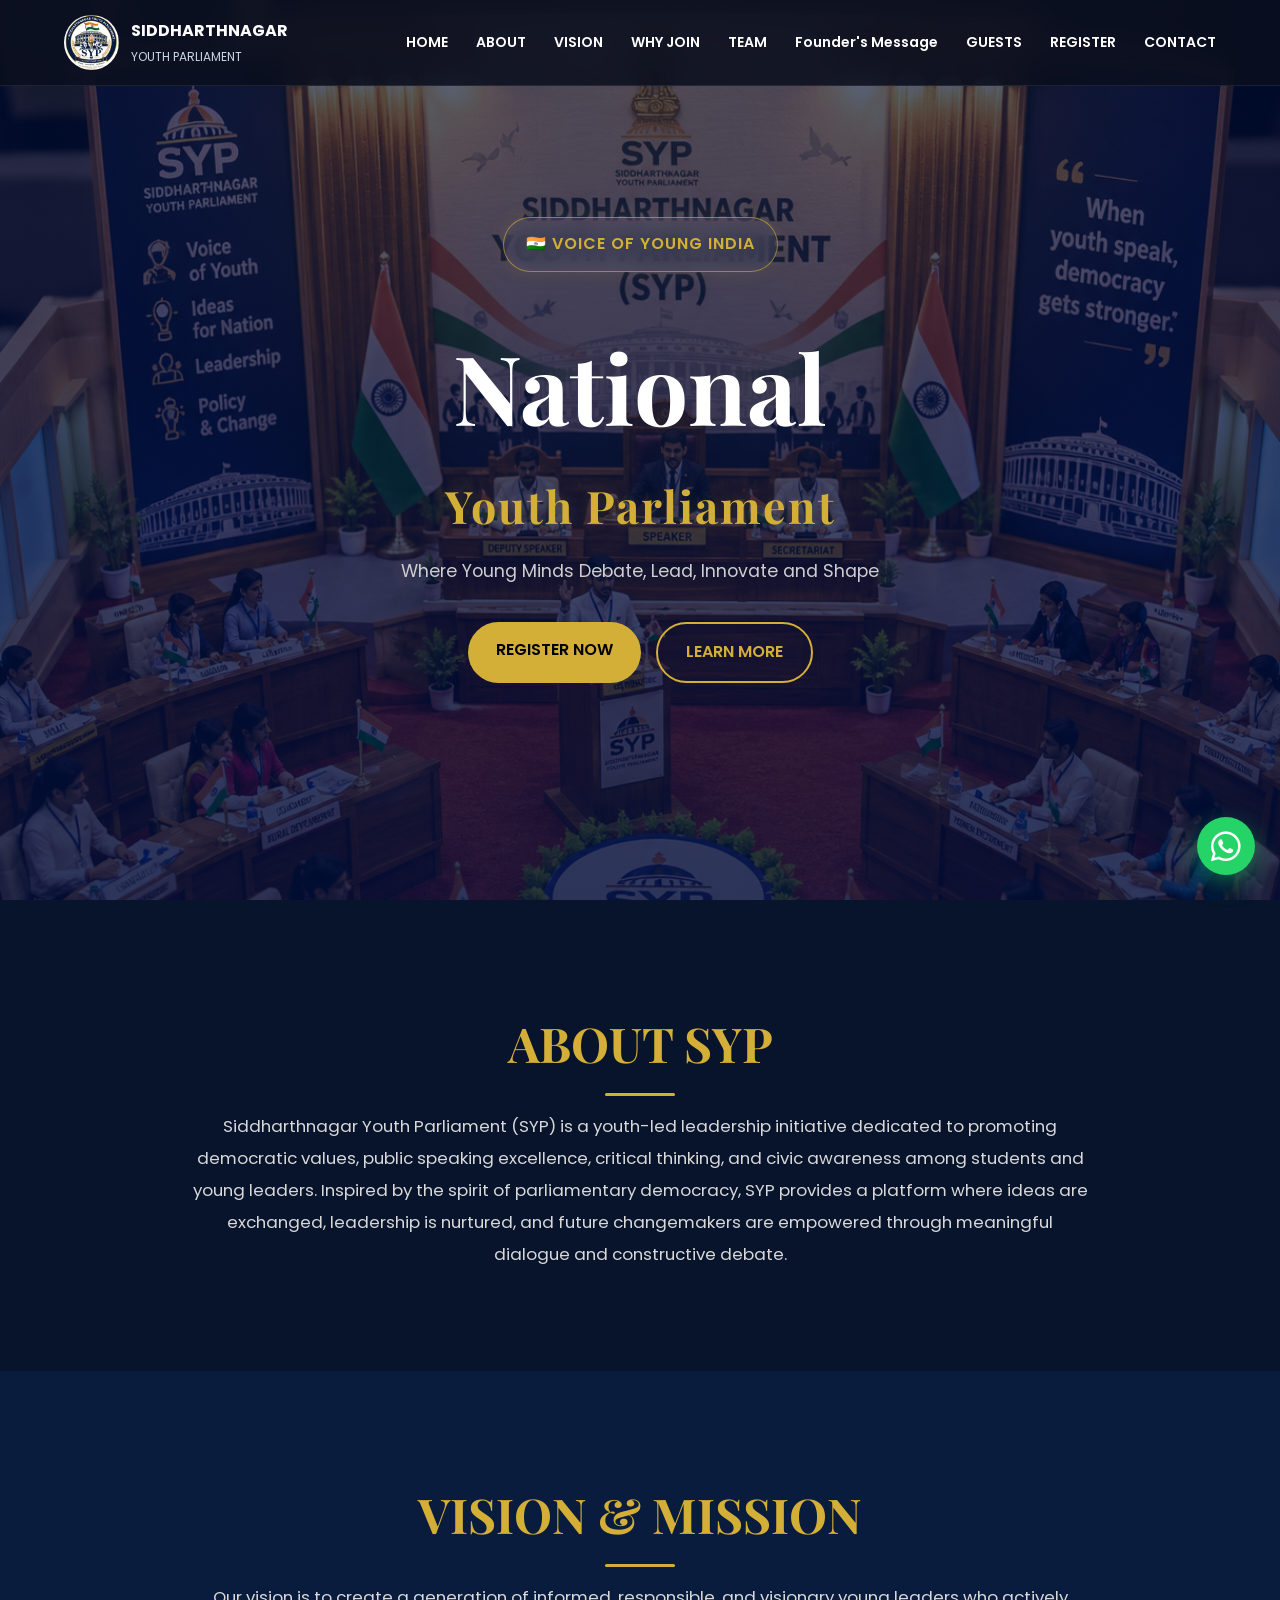
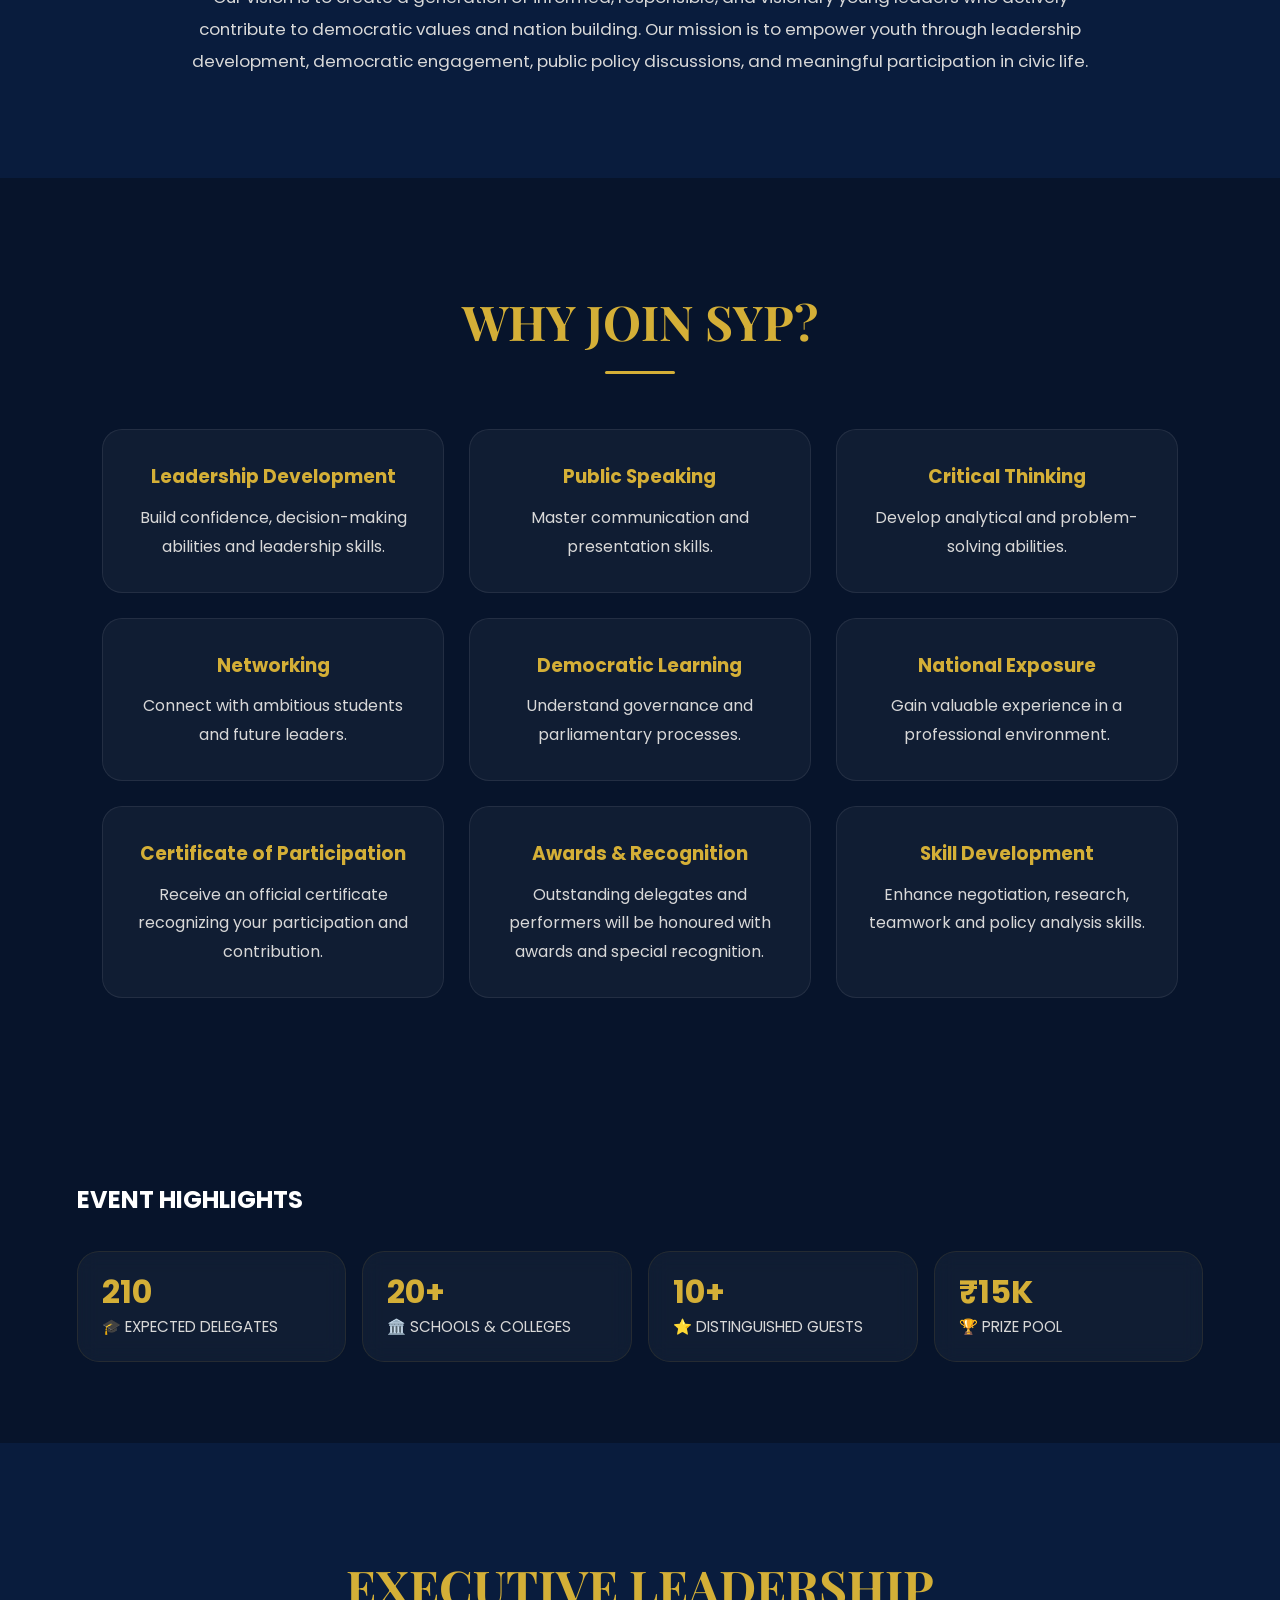
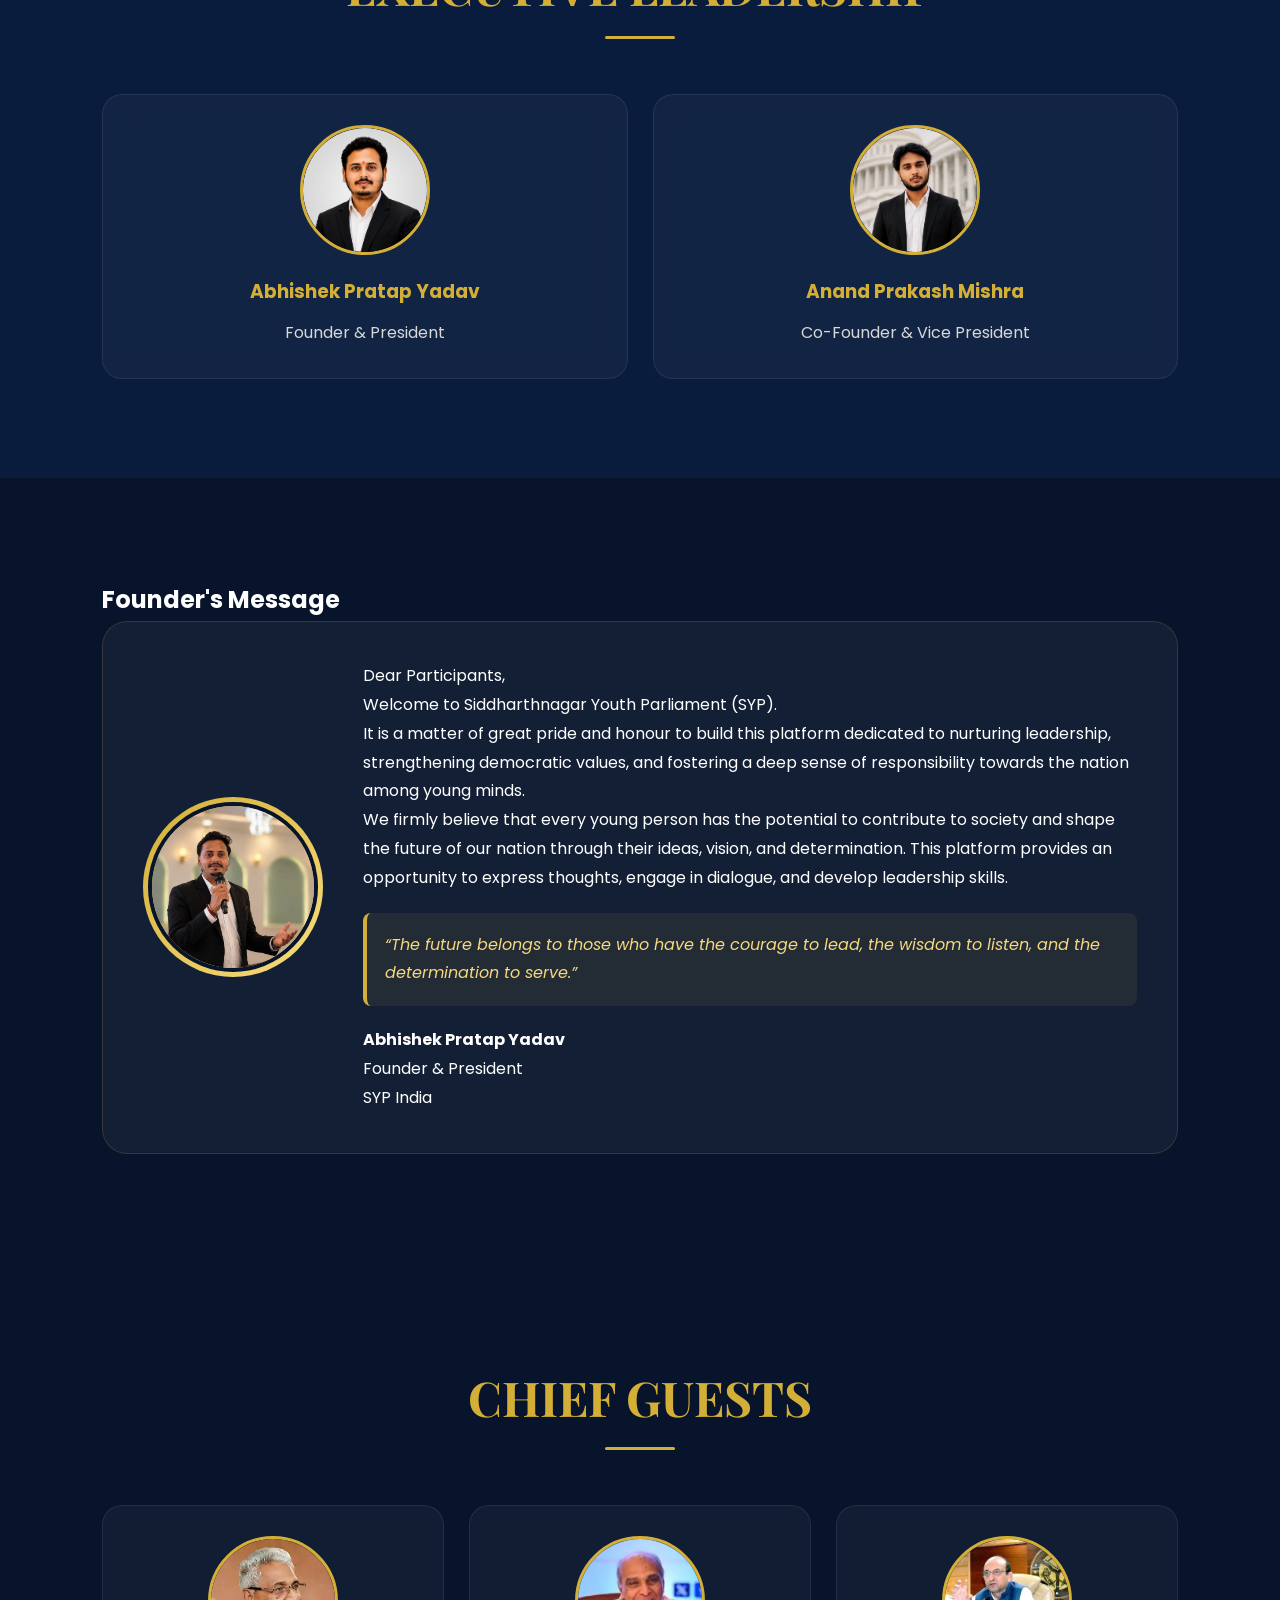
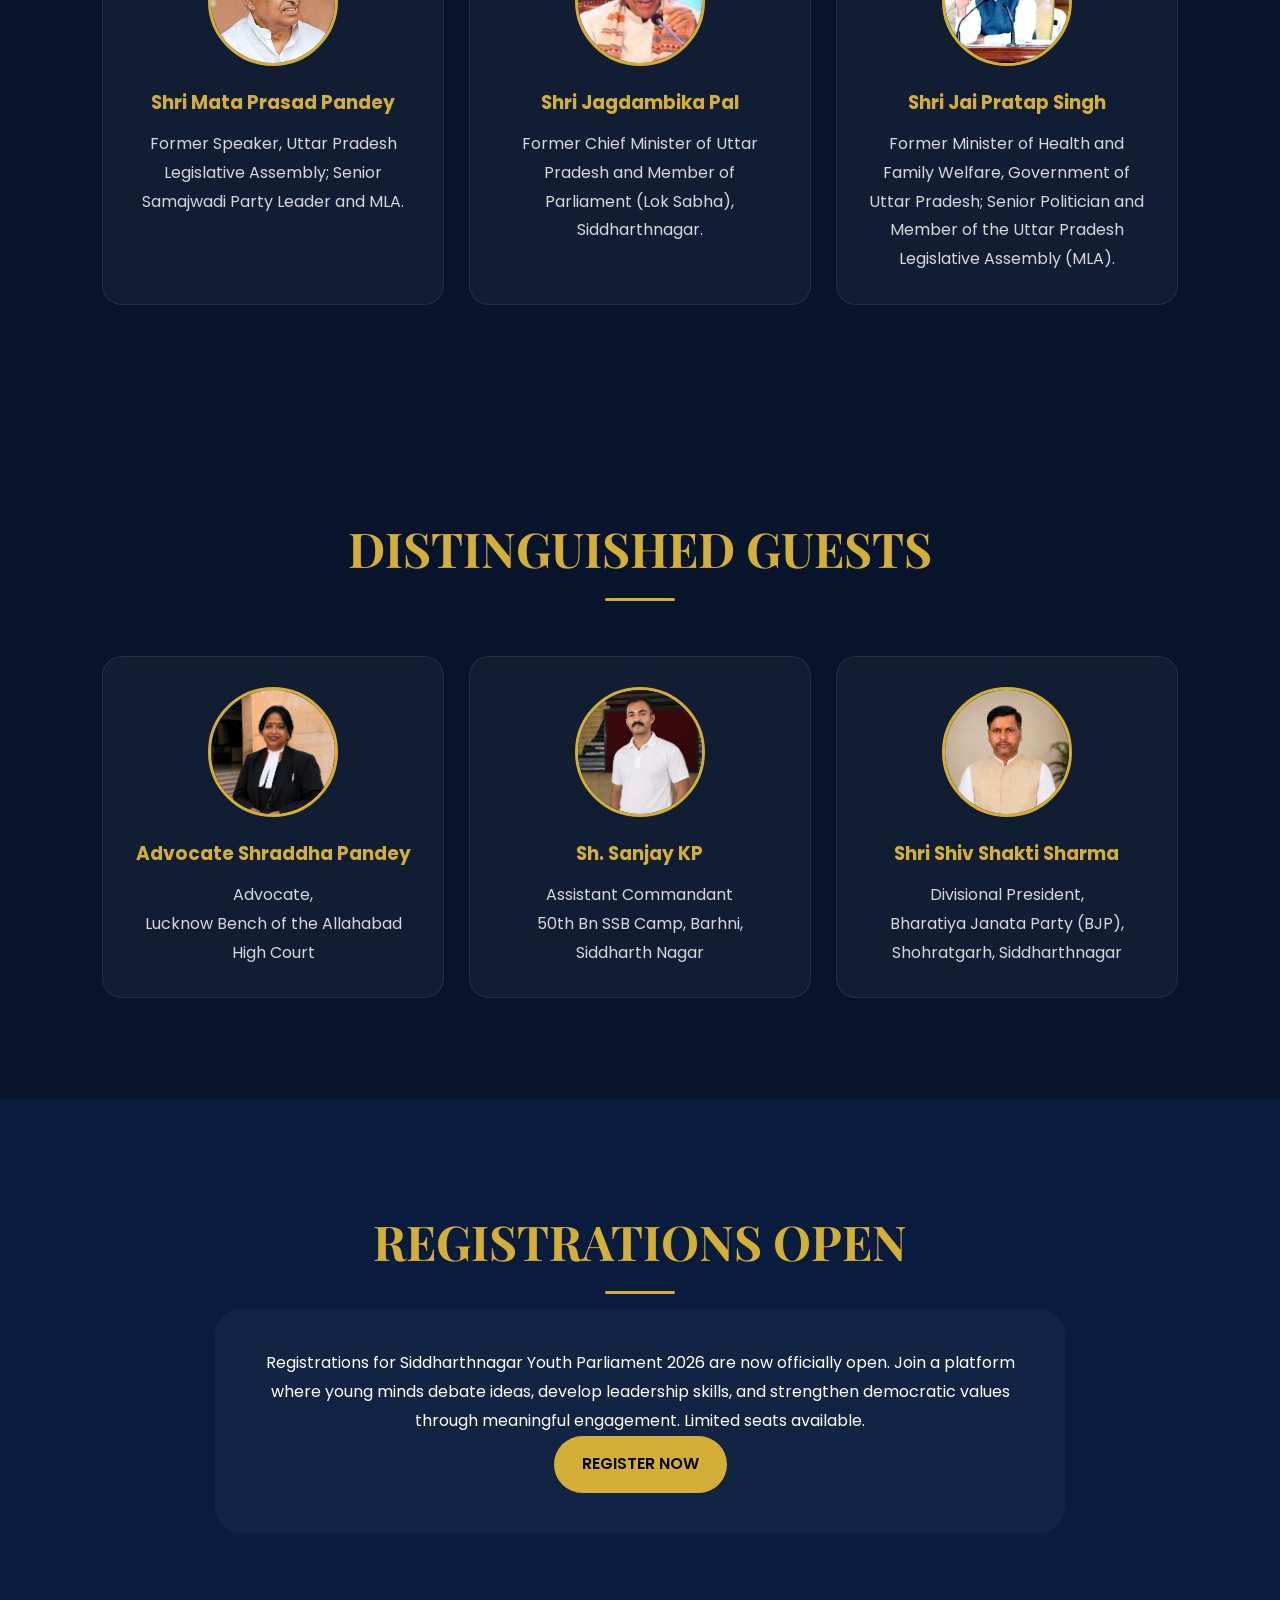
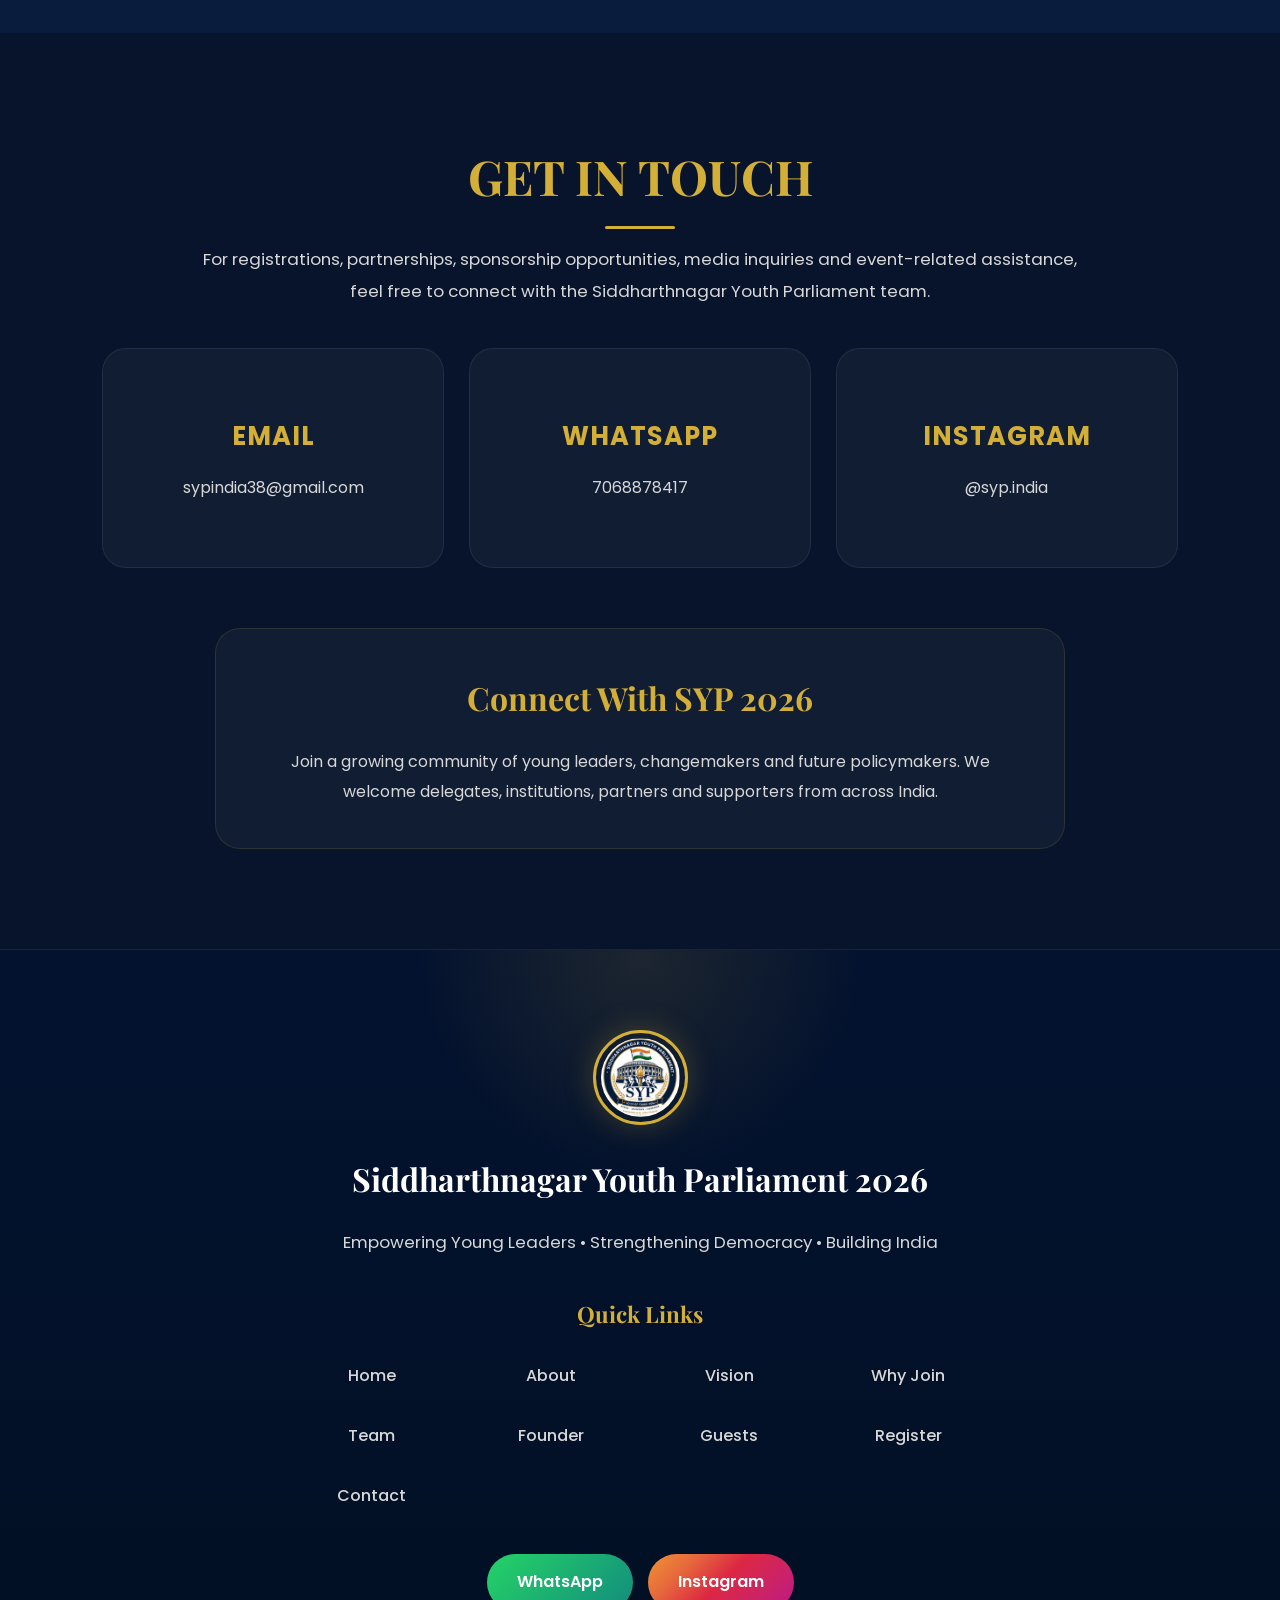
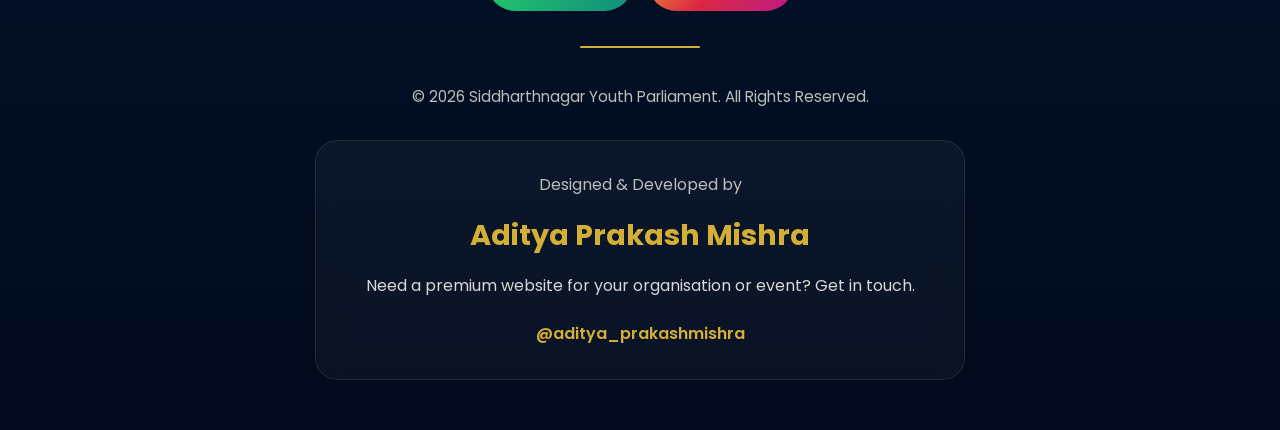
<file: index.html>
<!DOCTYPE html>
<html lang="en">
<head>
<meta charset="UTF-8">
<meta name="viewport" content="width=device-width, initial-scale=1.0">
<meta name="description" content="Siddharthnagar Youth Parliament 2026 is a youth leadership initiative promoting democracy, public speaking, and leadership skills. Register now and become a future leader of India.">
<meta property="og:title" content="Siddharthnagar Youth Parliament 2026">
<meta property="og:description" content="Join India's youth leadership movement. Register now for SYP 2026.">
<meta property="og:image" content="logo.jpg">
<meta property="og:type" content="website">
  <link rel="icon" href="logo.jpg">

  
<title>SYPINDIA| Official Youth Leadership Event</title>

<link rel="preconnect" href="https://fonts.googleapis.com">
<link rel="preconnect" href="https://fonts.gstatic.com" crossorigin>

<link href="https://fonts.googleapis.com/css2?family=Playfair+Display:wght@600;700;800&family=Poppins:wght@300;400;500;600;700&display=swap" rel="stylesheet">

<link rel="stylesheet" href="style.css">
  <link rel="stylesheet"
href="https://cdnjs.cloudflare.com/ajax/libs/font-awesome/6.5.2/css/all.min.css">
</head>

<body>

<!-- HEADER -->

<header class="header">

<div class="logo-box">
<img src="logo.jpg" alt="SYP Logo">

<div>
<h3>SIDDHARTHNAGAR</h3>
<p>YOUTH PARLIAMENT</p>
</div>
</div>

<div class="menu-toggle" id="menuToggle">
<span></span>
<span></span>
<span></span>
</div>

<nav id="nav">

<a href="#home">HOME</a>
<a href="#about">ABOUT</a>
<a href="#vision">VISION</a>
<a href="#why">WHY JOIN</a>
<a href="#leadership">TEAM</a>
<a href="#founder">Founder's Message</a>
<a href="#guests">GUESTS</a>
<a href="#register">REGISTER</a>
<a href="#contact">CONTACT</a>

</nav>

</header>

<!-- HERO -->

<section class="hero" id="home">

<div class="hero-overlay"></div>

<div class="hero-content">

<div class="hero-badge">
🇮🇳 VOICE OF YOUNG INDIA
</div>

<h1>National</h1>
<h2>Youth Parliament</h2>

<p id="typewriter"></p>

<div class="hero-buttons">

<a href="https://forms.gle/VHrJnmLzRanoXDtr7"
target="_blank"
class="btn primary">
REGISTER NOW
</a>

<a href="#about"
class="btn secondary">
LEARN MORE
</a>

</div>

</div>

</section>

<!-- ABOUT -->

<section id="about" class="section reveal">

<h2>ABOUT SYP</h2>

<p class="section-text">

Siddharthnagar Youth Parliament (SYP) is a youth-led leadership initiative dedicated to promoting democratic values, public speaking excellence, critical thinking, and civic awareness among students and young leaders.

Inspired by the spirit of parliamentary democracy, SYP provides a platform where ideas are exchanged, leadership is nurtured, and future changemakers are empowered through meaningful dialogue and constructive debate.

</p>

</section>

<!-- VISION -->

<section id="vision" class="section dark reveal">

<h2>VISION & MISSION</h2>

<p class="section-text">

Our vision is to create a generation of informed, responsible, and visionary young leaders who actively contribute to democratic values and nation building.

Our mission is to empower youth through leadership development, democratic engagement, public policy discussions, and meaningful participation in civic life.

</p>

</section>

<!-- WHY JOIN -->

<section id="why" class="section reveal">

<h2>WHY JOIN SYP?</h2>

<div class="card-grid">

<div class="card">
<h3>Leadership Development</h3>
<p>Build confidence, decision-making abilities and leadership skills.</p>
</div>

<div class="card">
<h3>Public Speaking</h3>
<p>Master communication and presentation skills.</p>
</div>

<div class="card">
<h3>Critical Thinking</h3>
<p>Develop analytical and problem-solving abilities.</p>
</div>

<div class="card">
<h3>Networking</h3>
<p>Connect with ambitious students and future leaders.</p>
</div>

<div class="card">
<h3>Democratic Learning</h3>
<p>Understand governance and parliamentary processes.</p>
</div>

<div class="card">
<h3>National Exposure</h3>
<p>Gain valuable experience in a professional environment.</p>
</div>
<div class="card">
    <h3>Certificate of Participation</h3>
    <p>Receive an official certificate recognizing your participation and contribution.</p>
</div>

<div class="card">
    <h3>Awards & Recognition</h3>
    <p>Outstanding delegates and performers will be honoured with awards and special recognition.</p>
</div>

<div class="card">
    <h3>Skill Development</h3>
    <p>Enhance negotiation, research, teamwork and policy analysis skills.</p>
</div>
</div>

</section>
<section class="stats-section reveal" id="stats">
    <h2 class="section-title">EVENT HIGHLIGHTS</h2>

    <div class="stats-container">

        <div class="stat-card">
            <h3 class="counter" data-target="500">0</h3>
            <p>🎓 EXPECTED DELEGATES</p>
        </div>

        <div class="stat-card">
            <h3 class="counter" data-target="20">0</h3>
            <p>🏛️ SCHOOLS & COLLEGES</p>
        </div>

        <div class="stat-card">
            <h3 class="counter" data-target="10">0</h3>
            <p>⭐ DISTINGUISHED GUESTS</p>
        </div>

        <div class="stat-card">
            <h3>₹15K</h3>
            <p>🏆 PRIZE POOL</p>
        </div>

    </div>
</section>
<!-- LEADERSHIP -->

<section id="leadership" class="section dark reveal">

<h2>EXECUTIVE LEADERSHIP</h2>

<div class="card-grid">

<div class="card">

<img src="president-.png"
class="leader-img"
alt="President">

<h3>Abhishek Pratap Yadav</h3>

<p>Founder & President</p>

</div>

<div class="card">

<img src="vice-president.png"
class="leader-img"
alt="Vice President">

<h3>Anand Prakash Mishra</h3>

<p>Co-Founder & Vice President</p>

</div>

</div>

</section>
<section class="founder-section reveal" id="founder">
  <h2 class="section-title">Founder's Message</h2>

  <div class="founder-card">

    <div class="founder-content">

      <!-- IMAGE -->
      <div class="founder-image">
        <div class="profile-badge">
          <img src="founder.jpg" alt="Founder Image">
        </div>
      </div>

      <!-- TEXT -->
      <div class="founder-text">

        <p class="greeting">Dear Participants,</p>

        <p>
          Welcome to Siddharthnagar Youth Parliament (SYP).
        </p>

        <p>
          It is a matter of great pride and honour to build this platform dedicated to nurturing leadership,
          strengthening democratic values, and fostering a deep sense of responsibility towards the nation
          among young minds.
        </p>

        <p>
          We firmly believe that every young person has the potential to contribute to society and shape the future
          of our nation through their ideas, vision, and determination. This platform provides an opportunity to
          express thoughts, engage in dialogue, and develop leadership skills.
        </p>

        <div class="quote-box">
          “The future belongs to those who have the courage to lead, the wisdom to listen, and the determination to serve.”
        </div>

        <div class="signature">
          <p><strong>Abhishek Pratap Yadav</strong></p>
          <p>Founder & President</p>
          <p>SYP India</p>
        </div>

      </div>

    </div>

  </div>

  </section>
<!-- CHIEF GUESTS -->

<section id="guests" class="section reveal">

<h2>CHIEF GUESTS</h2>

<div class="card-grid">

<div class="card">

<img src="mata-prasad-pandey.jpg"
     class="guest-img"
     alt="Shri Mata Prasad Pandey">
<h3>Shri Mata Prasad Pandey</h3>

<p>
Former Speaker, Uttar Pradesh Legislative Assembly; Senior Samajwadi Party Leader and MLA.
</p>

</div>

<div class="card">

<img src="jagdambika-pal.jpg"
     class="guest-img"
     alt="Shri Jagdambika Pal">

<h3>Shri Jagdambika Pal </h3>

<p>Former Chief Minister of Uttar Pradesh and Member of Parliament (Lok Sabha), Siddharthnagar.
</p>

</div>

<div class="card">

<img src="jai-pratap-singh.jpg"
     class="guest-img"
     alt="Shri Jai Pratap Singh">

<h3>Shri Jai Pratap Singh</h3>

<p>Former Minister of Health and Family Welfare, Government of Uttar Pradesh; Senior Politician and Member of the Uttar Pradesh Legislative Assembly (MLA).</p>

</div>

</div>

</section>
<!-- DISTINGUISHED GUESTS -->

<section id="distinguished-guests" class="section reveal">

    <h2>DISTINGUISHED GUESTS</h2>

    <div class="card-grid">

        <div class="card">

            <img src="shraddha-pandey.png"
                 class="guest-img"
                 alt="Advocate Shraddha Pandey">

            <h3>Advocate Shraddha Pandey</h3>

            <p>
                Advocate,<br>
                Lucknow Bench of the Allahabad High Court
            </p>

        </div>

        <div class="card">

            <img src="sanjay-kp.png"
                 class="guest-img"
                 alt="Assistant Commandant Sanjay KP">

            <h3>Sh. Sanjay KP</h3>

            <p>
                Assistant Commandant<br>
                50th Bn SSB Camp, Barhni,<br>
                Siddharth Nagar
            </p>

        </div>

        <div class="card">

            <img src="shiv-shakti-sharma.png"
                 class="guest-img"
                 alt="Shri Shiv Shakti Sharma">

            <h3>Shri Shiv Shakti Sharma </h3>

            <p>
                Divisional President,<br>
                Bharatiya Janata Party (BJP),<br>
                Shohratgarh, Siddharthnagar
            </p>

        </div>

    </div>

</section>
<!-- REGISTER -->

<section id="register" class="section dark reveal">

<h2>REGISTRATIONS OPEN</h2>

<div class="register-card">

<p>

Registrations for Siddharthnagar Youth Parliament 2026 are now officially open.

Join a platform where young minds debate ideas, develop leadership skills, and strengthen democratic values through meaningful engagement.

Limited seats available.

</p>

<a href="https://forms.gle/VHrJnmLzRanoXDtr7"
target="_blank"
class="btn primary">

REGISTER NOW
</a>

</div>

</section>

<!-- CONTACT -->

<section id="contact" class="section reveal">

    <h2>GET IN TOUCH</h2>

    <p class="section-text">
        For registrations, partnerships, sponsorship opportunities,
        media inquiries and event-related assistance, feel free to
        connect with the Siddharthnagar Youth Parliament team.
    </p>

    <div class="card-grid">

        <!-- EMAIL -->
        <a href="mailto:sypindia38@gmail.com"
           class="contact-card-link card">

            <h3>EMAIL</h3>
            <p>sypindia38@gmail.com</p>

        </a>

        <!-- WHATSAPP -->
        <a href="https://wa.me/917068878417"
           target="_blank"
           class="contact-card-link card">

            <h3>WHATSAPP</h3>
            <p>7068878417</p>

        </a>

        <!-- INSTAGRAM -->
        <a href="https://instagram.com/syp.india"
           target="_blank"
           class="contact-card-link card">

            <h3>INSTAGRAM</h3>
            <p>@syp.india</p>

        </a>

    </div>

    <div class="contact-cta">

        <h3>Connect With SYP 2026</h3>

        <p>
            Join a growing community of young leaders,
            changemakers and future policymakers.
            We welcome delegates, institutions, partners
            and supporters from across India.
        </p>

    </div>

</section>



<footer class="footer">

    <div class="footer-content">

        <!-- Logo -->
        <img src="logo.jpg" alt="SYP Logo" class="footer-logo">

        <!-- Title -->
        <h2 class="footer-title">
            Siddharthnagar Youth Parliament 2026
        </h2>

        <p class="footer-tagline">
            Empowering Young Leaders • Strengthening Democracy • Building India
        </p>
<div class="quick-links">

    <h3>Quick Links</h3>

    <div class="quick-links-grid">

    <a href="#home">Home</a>
    <a href="#about">About</a>
    <a href="#vision">Vision</a>
    <a href="#why">Why Join</a>
    <a href="#leadership">Team</a>
    <a href="#founder">Founder</a>
    <a href="#guests">Guests</a>
    <a href="#register">Register</a>
    <a href="#contact">Contact</a>

</div>

</div>
        <!-- Social Buttons -->
        <div class="footer-social">

            <a href="https://wa.me/917068878417"
               target="_blank"
               class="social-btn whatsapp">
                 WhatsApp
            </a>

            <a href="https://instagram.com/syp.india"
               target="_blank"
               class="social-btn instagram">
                Instagram
            </a>

        </div>

        <!-- Divider -->
        <div class="footer-divider"></div>

        <!-- Copyright -->
        <p class="footer-copy">
            © 2026 Siddharthnagar Youth Parliament.
            All Rights Reserved.
        </p>

        <!-- Developer -->
        <div class="developer-box">

            <p class="developer-text">
                Designed & Developed by
            </p>

            <h3 class="developer-name">
                Aditya Prakash Mishra
            </h3>

            <p class="developer-subtitle">
                Need a premium website for your organisation or event?
                Get in touch.
            </p>

            <a href="https://instagram.com/aditya_prakashmishra"
               target="_blank"
               class="developer-link">
               @aditya_prakashmishra
            </a>

        </div>

    </div>

<button id="backToTop">
    <i class="fa-solid fa-arrow-up"></i>
</button>
<a href="https://wa.me/917068878417"
   class="floating-whatsapp"
   target="_blank">
    <i class="fa-brands fa-whatsapp"></i>
</a>

<script src="script.js"></script>

</body>
</html>
</file>
<file: style.css>
/*==========================
SYP INDIA PREMIUM CSS
===========================*/

:root{

--navy:#001F54;
--dark:#07142b;
--gold:#D4AF37;
--white:#fff;
--text:#d8d8d8;

}

*{

margin:0;
padding:0;
box-sizing:border-box;

}

html{

scroll-behavior:smooth;

}

body{

font-family:'Poppins',sans-serif;

background:var(--dark);

color:white;

overflow-x:hidden;

line-height:1.8;

}

img{

max-width:100%;

display:block;

}

a{

text-decoration:none;

}

::selection{

background:var(--gold);

color:var(--navy);

}

::-webkit-scrollbar{

width:8px;

}

::-webkit-scrollbar-track{

background:#07142b;

}

::-webkit-scrollbar-thumb{

background:var(--gold);

border-radius:50px;

}

/*==========================
HEADER
===========================*/

.header {
  position: fixed;
  top: 0;
  left: 0;
  width: 100%;
  
  display: flex;
  justify-content: space-between;
  align-items: center;
  
  padding: 15px 5%;
  
  background: rgba(10, 15, 30, 0.85);
  backdrop-filter: blur(15px);
  
  border-bottom: 1px solid rgba(255, 255, 255, 0.08);
  
  z-index: 1000;
}

.logo-box {
  display: flex;
  align-items: center;
  gap: 12px;
}

.logo-box img {
  width: 55px;
  height: 55px;
  border-radius: 50%;
  object-fit: cover;
}

.logo-box h3 {
  color: #fff;
  font-size: 16px;
  margin: 0;
}

.logo-box p {
  color: #cbd5e1;
  font-size: 12px;
  margin: 0;
}

/* NAV */

#nav {
  display: flex;
  gap: 28px;
  align-items: center;
}

#nav a {
  color: white;
  text-decoration: none;
  font-size: 14px;
  font-weight: 600;
  transition: .3s;
  position: relative;
}

#nav a::after {
  content: "";
  position: absolute;
  left: 0;
  bottom: -5px;
  width: 0;
  height: 2px;
  background: #FFD700;
  transition: .3s;
}

#nav a:hover::after {
  width: 100%;
}

#nav a:hover {
  color: #FFD700;
}

/* MOBILE MENU */

.menu-toggle {
  display: none;
  flex-direction: column;
  gap: 5px;
  cursor: pointer;
}

.menu-toggle span {
  width: 28px;
  height: 3px;
  background: white;
  border-radius: 10px;
}

/* MOBILE */

@media(max-width:900px) {
  
  .menu-toggle {
    display: flex;
  }
  
  #nav {
    position: absolute;
    top: 85px;
    left: -100%;
    width: 100%;
    
    background: #0f172a;
    
    flex-direction: column;
    gap: 22px;
    
    padding: 30px 0;
    
    transition: .4s;
  }
  
  #nav.active {
    left: 0;
  }
  
}


/*==========================
HERO
===========================*/

.hero{

min-height:100vh;

display:flex;

align-items:center;

justify-content:center;

text-align:center;

position:relative;

overflow:hidden;

background:

linear-gradient(

rgba(0,15,60,.68),

rgba(0,15,60,.82)

),

url("bg.png");

background-size:cover;

background-position:center;

background-repeat:no-repeat;

background-attachment:fixed;

}


.hero-overlay{
position:absolute;

inset:0;

background:

radial-gradient(

circle at top,

rgba(212,175,55,.12),

transparent 55%

);

}

.hero-content{

position:relative;

z-index:2;
max-width:850px;

padding:20px 25px;

margin:auto;

}

.hero-badge{

display:inline-block;

padding:12px 22px;

border-radius:50px;

border:1px solid rgba(212,175,55,.6);

color:var(--gold);

background:rgba(255,255,255,.06);

backdrop-filter:blur(12px);

-webkit-backdrop-filter:blur(12px);

margin-bottom:28px;

font-weight:600;

letter-spacing:1px;

box-shadow:
0 0 20px rgba(212,175,55,.12);

transition:.35s ease;

animation:badgeGlow 3s ease-in-out infinite;

}

.hero-badge:hover{

transform:translateY(-2px);

box-shadow:
0 0 30px rgba(212,175,55,.25);

}

@keyframes badgeGlow{

0%,100%{

box-shadow:0 0 18px rgba(212,175,55,.10);

}

50%{

box-shadow:0 0 32px rgba(212,175,55,.25);

}

}

.hero h1{

font-family:

'Playfair Display',serif;

font-size:

clamp(3rem,8vw,6rem);

}

.hero h2{

font-size:clamp(1.8rem,4vw,2.8rem);

color:var(--gold);

margin-top:8px;
margin-bottom:6px;

line-height:1.15;

font-family:'Playfair Display',serif;

font-weight:700;

letter-spacing:2px;

text-shadow:0 0 15px rgba(212,175,55,.18);

transition:.3s ease;

}
.hero p{

margin-top:24px;

color:var(--text);

font-size:1.1rem;

max-width:720px;

margin-left:auto;

margin-right:auto;

line-height:1.8;

opacity:.95;

}

/*==========================
BUTTONS
===========================*/

.hero-buttons{

display:flex;

justify-content:center;

gap:15px;

margin-top:35px;

flex-wrap:wrap;

}

.btn{

padding:14px 28px;

border-radius:50px;

font-weight:600;

transition:
transform .35s ease,
box-shadow .35s ease,
background .35s ease,
color .35s ease;

display:inline-block;

}


.primary{

background:var(--gold);

color:black;

}

.primary:hover{

transform:translateY(-4px) scale(1.03);

box-shadow:
0 18px 35px rgba(212,175,55,.35);

}

.secondary{

border:2px solid var(--gold);

color:var(--gold);

}

.secondary:hover{

background:var(--gold);

color:black;

}

/*==========================
SECTION
===========================*/

.section{

padding:100px 8%;

text-align:center;

}

.dark{

background:#091c3d;

}

.section h2{

font-size:

clamp(2rem,5vw,3rem);

color:var(--gold);

font-family:

'Playfair Display',serif;

margin-bottom:25px;

}

.section-text{

max-width:900px;

margin:auto;

color:var(--text);

}

/*==========================
CARDS
===========================*/

.card-grid{

display:grid;

grid-template-columns:

repeat(auto-fit,minmax(280px,1fr));

gap:25px;

margin-top:40px;

}

.card{

padding:30px;

border-radius:20px;

background:

rgba(255,255,255,.04);

border:

1px solid rgba(255,255,255,.08);

backdrop-filter:blur(14px);

transition:
transform .35s ease,
box-shadow .35s ease,
border-color .35s ease;
}

.card:hover{

transform:translateY(-10px);

border-color:var(--gold);

box-shadow:
0 20px 45px
rgba(212,175,55,.22);

}

.card h3{

color:var(--gold);

margin-bottom:10px;

}

.card p{

color:var(--text);

}

/*==========================
LEADERS
===========================*/

.leader-img{

width:130px;
height:130px;

border-radius:50%;

border:3px solid var(--gold);

object-fit:cover;

margin:0 auto 20px;

transition:
transform .35s ease,
box-shadow .35s ease;

}

.leader-img:hover{

transform:scale(1.08);

box-shadow:
0 0 30px rgba(212,175,55,.35);

}


/*==========================
STATS
===========================*/

.stats-section{

padding:80px 6%;
background:#07142b;

}

.stats-container{

display:grid;

grid-template-columns:
repeat(auto-fit,minmax(170px,1fr));

gap:16px;

margin-top:30px;

}

.stat-card{

padding:24px;

border-radius:22px;

background:rgba(255,255,255,.04);

border:1px solid rgba(212,175,55,.10);

backdrop-filter:blur(10px);

transition:
transform .35s ease,
box-shadow .35s ease,
border-color .35s ease;

animation:statFloat 4s ease-in-out infinite;

}


.stat-card:hover{

transform:translateY(-8px);

border-color:var(--gold);

box-shadow:
0 20px 45px rgba(212,175,55,.25);

}


@keyframes statFloat{

0%,100%{
transform:translateY(0);
}

50%{
transform:translateY(-6px);
}

}


.stat-card h3{

font-size:2rem;

color:var(--gold);

margin-bottom:8px;

line-height:1;

}

.stat-card p{

font-size:.95rem;

line-height:1.4;

color:var(--text);

margin-top:0;

}

@media(max-width:768px){

.stats-section{

padding:70px 5%;

}

.stats-container{

grid-template-columns:1fr 1fr;

gap:14px;

}

.stat-card{

padding:20px;

}

.stat-card h3{

font-size:1.8rem;

}

.stat-card p{

font-size:.9rem;

}

}

@media(max-width:480px){

.stats-container{

grid-template-columns:1fr 1fr;

}

}

/*==========================
FOUNDER
===========================*/

.founder-section{

padding:100px 8%;

background:#07142b;

}

.founder-card{

max-width:1100px;

margin:auto;

padding:40px;

border-radius:25px;

background:
rgba(255,255,255,.05);

border:
1px solid rgba(212,175,55,.18);

backdrop-filter:blur(15px);

transition:.4s ease;

}


.founder-card:hover{

transform:translateY(-8px);

box-shadow:
0 25px 50px rgba(212,175,55,.18);

border-color:var(--gold);

}
.founder-content{

display:flex;

gap:40px;

align-items:center;

}

.profile-badge{

width:180px;

height:180px;

padding:5px;

border-radius:50%;

background:

linear-gradient(

135deg,

#D4AF37,

#f8dd7b

);

}

.profile-badge img{

width:100%;

height:100%;

border-radius:50%;

object-fit:cover;

border:4px solid #07142b;

}

.quote-box{

margin:20px 0;

padding:18px;

background:

rgba(212,175,55,.08);

border-left:

4px solid var(--gold);

color:#f6d87d;

font-style:italic;

border-radius:8px;

}

/*==========================
REGISTER
===========================*/

.register-card{

max-width:850px;

margin:auto;

padding:40px;

border-radius:25px;

background:

rgba(255,255,255,.04);

backdrop-filter:blur(14px);

}
/*==========================
QUICK LINKS
===========================*/

.quick-links{
    margin:35px 0;
}

.quick-links h3{
    color:var(--gold);
    font-size:1.4rem;
    margin-bottom:20px;
    font-family:'Playfair Display',serif;
}

.quick-links-grid{
    display:grid;
    grid-template-columns:repeat(4,1fr);
    gap:15px;
    max-width:700px;
    margin:auto;
}

.quick-links-grid a{
    color:var(--text);
    font-weight:500;
    transition:.3s ease;
    padding:8px;
    border-radius:10px;
}

.quick-links-grid a:hover{
    color:var(--gold);
    background:rgba(212,175,55,.08);
}

/* Mobile */

@media(max-width:768px){

    .quick-links-grid{
        grid-template-columns:repeat(2,1fr);
    }

  }
/*==========================
PREMIUM FOOTER
===========================*/

.footer{

    background:
    linear-gradient(
        180deg,
        #03122f 0%,
        #021127 50%,
        #010a1c 100%
    );

    padding:80px 8% 50px;

    text-align:center;

    position:relative;

    overflow:hidden;

    border-top:
    1px solid rgba(212,175,55,.15);
}


/* GOLD GLOW */

.footer::before{

    content:"";

    position:absolute;

    width:450px;
    height:450px;

    background:
    radial-gradient(
        circle,
        rgba(212,175,55,.12),
        transparent 70%
    );

    top:-220px;
    left:50%;

    transform:translateX(-50%);

    pointer-events:none;
}


.footer-content{
    position:relative;
    z-index:2;
}


/* LOGO */

.footer-logo{

    width:95px;
    height:95px;

    border-radius:50%;

    object-fit:cover;

    border:3px solid var(--gold);

    padding:5px;

    margin:auto;

    box-shadow:
    0 0 30px rgba(212,175,55,.25);

    transition:.4s;
}

.footer-logo:hover{

    transform:
    scale(1.08)
    rotate(5deg);

    box-shadow:
    0 0 45px rgba(212,175,55,.45);
}


/* TITLE */

.footer-title{

    margin-top:25px;

    font-size:2rem;

    color:white;

    font-family:
    'Playfair Display',
    serif;

    font-weight:700;
}


.footer-tagline{

    max-width:750px;

    margin:20px auto;

    color:var(--text);

    line-height:1.9;

    font-size:1.05rem;
}


/* SOCIAL */

.footer-social{

    display:flex;

    justify-content:center;

    gap:15px;

    margin-top:30px;

    flex-wrap:wrap;
}


.social-btn{

    padding:14px 30px;

    border-radius:50px;

    color:white;

    font-weight:600;

    transition:.35s ease;

    display:inline-flex;

    align-items:center;

    gap:8px;
}


/* WHATSAPP */

.whatsapp{

    background:
    linear-gradient(
        135deg,
        #25D366,
        #128C7E
    );
}


/* INSTAGRAM */

.instagram{

    background:
    linear-gradient(
        135deg,
        #f09433,
        #e6683c,
        #dc2743,
        #cc2366,
        #bc1888
    );
}


.social-btn:hover{

    transform:
    translateY(-5px);

    box-shadow:
    0 12px 30px rgba(0,0,0,.25);
}


/* DIVIDER */

.footer-divider{

    width:120px;
    height:2px;

    background:var(--gold);

    margin:35px auto;

    border-radius:50px;
}


/* COPYRIGHT */

.footer-copy{

    color:#bdbdbd;

    font-size:.95rem;

    margin-bottom:30px;
}


/* DEVELOPER BOX */

.developer-box{

    max-width:650px;

    margin:auto;

    padding:30px;

    border-radius:22px;

    background:
    rgba(255,255,255,.04);

    border:
    1px solid rgba(212,175,55,.15);

    backdrop-filter:
    blur(15px);
}


.developer-text{

    color:#bdbdbd;
}


.developer-name{

    color:var(--gold);

    margin:10px 0;

    font-size:1.8rem;

    font-weight:700;
}


.developer-subtitle{

    color:var(--text);

    margin-top:10px;

    line-height:1.8;
}


.developer-link{

    display:inline-block;

    margin-top:20px;

    color:var(--gold);

    font-weight:600;

    transition:.3s;
}

.developer-link:hover{

    color:white;

    transform:translateY(-2px);
}


/* MOBILE */

@media(max-width:768px){

    .footer{
        padding:70px 6% 40px;
    }

    .footer-title{
        font-size:1.7rem;
    }

    .developer-name{
        font-size:1.5rem;
    }

    .social-btn{
        width:100%;
        justify-content:center;
    }

}
/*==========================
RESPONSIVE
===========================*/

@media(max-width:768px){

nav{

display:none;

}

.hero{

background-attachment:scroll;

}

.hero-buttons{

flex-direction:column;

align-items:center;

}

.btn{

width:100%;

max-width:280px;

}

.section{

padding:80px 6%;

}

.founder-content{

flex-direction:column;

text-align:center;

}

}
/*==========================
SCROLL REVEAL
===========================*/

.reveal{
    opacity:0;
    transform:translateY(70px) scale(.98);
    filter:blur(4px);

    transition:
    opacity .8s ease,
    transform .8s ease,
    filter .8s ease;

    will-change:transform,opacity;
}

.reveal.active{

    opacity:1;

    transform:
    translateY(0)
    scale(1);

    filter:blur(0);

}

/*==========================
CONTACT SECTION
===========================*/

.contact-card-link{
    display:flex;
    flex-direction:column;
    justify-content:center;
    align-items:center;

    min-height:220px;

    text-align:center;

    color:white;

    padding:35px 25px;

    border-radius:24px;

    background:rgba(255,255,255,.04);

    border:1px solid rgba(255,255,255,.08);

    backdrop-filter:blur(14px);
    -webkit-backdrop-filter:blur(14px);

    transition:
    transform .35s ease,
    box-shadow .35s ease,
    border-color .35s ease;

    text-decoration:none;
}

.contact-card-link:hover{

    transform:translateY(-10px);

    border-color:var(--gold);

    box-shadow:
    0 20px 45px rgba(212,175,55,.22);
}

.contact-card-link h3{

    color:var(--gold);

    font-size:1.6rem;

    margin-bottom:15px;

    letter-spacing:1px;

    font-weight:700;
}

.contact-card-link p{

    color:var(--text);

    font-size:1rem;

    line-height:1.8;

    word-break:break-word;

    margin:0;
}


/* CONTACT CTA */

.contact-cta{

    max-width:850px;

    margin:60px auto 0;

    padding:40px;

    border-radius:25px;

    background:
    rgba(255,255,255,.04);

    border:
    1px solid rgba(212,175,55,.15);

    backdrop-filter:blur(15px);
    -webkit-backdrop-filter:blur(15px);

    transition:.35s ease;
}

.contact-cta:hover{

    border-color:var(--gold);

    box-shadow:
    0 20px 45px rgba(212,175,55,.15);
}

.contact-cta h3{

    color:var(--gold);

    font-size:2rem;

    margin-bottom:20px;

    font-family:
    'Playfair Display',
    serif;
}

.contact-cta p{

    color:var(--text);

    line-height:1.9;

    max-width:700px;

    margin:auto;
}


/* MOBILE */

@media(max-width:768px){

    .contact-card-link{

        min-height:180px;

        padding:30px 20px;
    }

    .contact-card-link h3{

        font-size:1.4rem;
    }

    .contact-card-link p{

        font-size:.95rem;
    }

    .contact-cta{

        padding:30px 25px;
    }

    .contact-cta h3{

        font-size:1.7rem;
    }
}

/*==========================
GUEST IMAGE
===========================*/

.guest-img{

width:130px;
height:130px;

border-radius:50%;

object-fit:cover;

object-position:top center;

border:3px solid var(--gold);

margin:0 auto 20px;

transition:.35s ease;

}


.guest-img:hover{

transform:scale(1.08);

box-shadow:
0 0 30px rgba(212,175,55,.35);

}
  /*==========================
SECTION PREMIUM EFFECT
===========================*/

.section h2{
    position:relative;
    display:inline-block;
}


.section h2::after{

content:"";

position:absolute;

left:50%;
bottom:-10px;

width:70px;
height:3px;

background:var(--gold);

transform:translateX(-50%);

border-radius:20px;

}


.section-text{

font-size:1.05rem;

line-height:1.9;

}


/* CARD ENTRY */

.card{

opacity:0;

transform:translateY(40px);

animation:cardShow .8s ease forwards;

}


.card:nth-child(2){

animation-delay:.2s;

}


.card:nth-child(3){

animation-delay:.4s;

}


@keyframes cardShow{

to{

opacity:1;

transform:translateY(0);

}

}


/* MOBILE CARD */

@media(max-width:600px){

.card-grid{

grid-template-columns:1fr;

}

.card{

padding:25px;

}

.section h2{

font-size:2rem;

}

  }
.floating-whatsapp{

    position: fixed;

    bottom: 25px;
    right: 25px;

    width: 58px;
    height: 58px;

    background: #25D366;

    border-radius: 50%;

    display: flex;
    justify-content: center;
    align-items: center;

    font-size: 38px;

    color: white;

    box-shadow:
    0 8px 25px rgba(37,211,102,.45);

    z-index: 9999;

    transition: .3s ease;
}

.floating-whatsapp i{
    font-size: 34px;
}

.floating-whatsapp:hover{

    transform: scale(1.1);

    box-shadow:
    0 12px 35px rgba(37,211,102,.6);
}

/* ==========================
BACK TO TOP BUTTON
========================== */

#backToTop{

    position:fixed;

    bottom:110px; /* WhatsApp ke upar */

    right:25px;

    width:55px;
    height:55px;

    border:none;

    border-radius:50%;

    background:var(--gold);

    color:var(--navy);

    font-size:24px;

    font-weight:700;

    cursor:pointer;

    display:flex;

    justify-content:center;
    align-items:center;

    box-shadow:
    0 10px 25px rgba(212,175,55,.35);

    opacity:0;

    visibility:hidden;

    transform:translateY(20px);

    transition:.35s ease;

    z-index:9998;
}

#backToTop.show{

    opacity:1;

    visibility:visible;

    transform:translateY(0);
}

#backToTop:hover{

    transform:
    translateY(-5px);

    box-shadow:
    0 15px 35px rgba(212,175,55,.5);
}


/* MOBILE */

@media(max-width:768px){

    .floating-whatsapp{

        bottom:20px;

        right:20px;

        padding:13px 20px;

        font-size:14px;
    }

    #backToTop{

        width:50px;
        height:50px;

        font-size:22px;

        right:20px;

        bottom:90px; /* Mobile me bhi WhatsApp ke upar */
    }

}
/* Large Desktop */
@media (min-width:1600px){

    .hero-content,
    .section-text,
    .founder-card,
    .register-card,
    .contact-cta,
    .developer-box{
        max-width:1400px;
    }

    .card-grid{
        grid-template-columns:
        repeat(auto-fit,minmax(340px,1fr));
    }

}

/* Laptop */
@media (max-width:1200px){

    .header{
        padding:15px 4%;
    }

    #nav{
        gap:18px;
    }

    #nav a{
        font-size:13px;
    }

}
</file>
